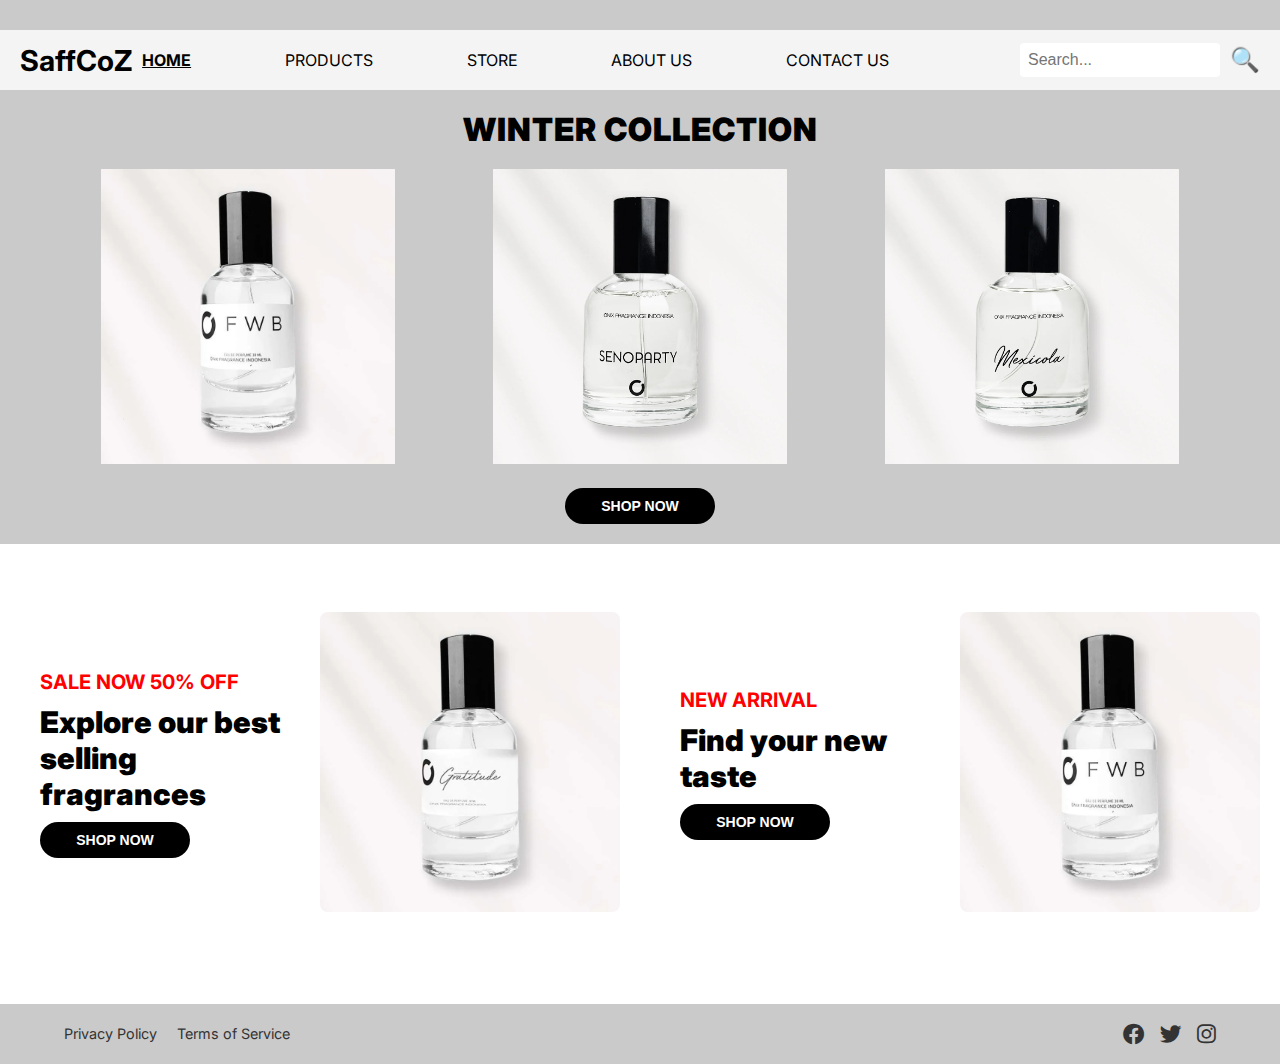
<file: html/index.html>
<!DOCTYPE html>
<html lang="en">
<head>
    <meta charset="UTF-8">
    <meta name="viewport" content="width=device-width, initial-scale=1.0">
    <title>SaffCoZ</title>
    <link rel="stylesheet" href="https://fonts.googleapis.com/css?family=Istok Web">
    <link rel="stylesheet" href="https://fonts.googleapis.com/css?family=Inter">
    <link rel="stylesheet" href="../css/index.css">
    <link href="https://cdnjs.cloudflare.com/ajax/libs/font-awesome/6.0.0-beta3/css/all.min.css" rel="stylesheet">
</head>
<body>
    <!-- header -->
    <div class="topbar"></div>

    <!-- navbar -->
    <div class="navbar">
        <div class="navbar-title">
            <h1 class="shop-name">SaffCoZ</h1>
        </div>
        <div class="nav-links">
            <a href="./index.html" class="active">HOME</a>
            <a href="./products.html">PRODUCTS</a>
            <a href="./store.html">STORE</a>
            <a href="./about.html">ABOUT US</a>
            <a href="./contact.html">CONTACT US</a>
        </div>
        <div class="navbar-icon">
            <input type="text" class="search-input" placeholder="Search...">
            <a href="./products.html">
                <button class="search-icon">
                    🔍
                </button>
            </a>
        </div>
    </div>

    <!-- main body -->

    <!-- banner -->
    <div class="banner">
        <!-- title -->
        <h2 class="banner-title">WINTER COLLECTION</h2>

        <!-- items -->
        <div class="banner-items">
            <!-- item 1 -->
            <div class="banner-item">
                <img src="../assets/fwb.png" alt="Onix-FWB">
            </div>
            <!-- item 2 -->
            <div class="banner-item">
                <img src="../assets/senoparty.png" alt="Onix-Senoparty">
            </div>
            <!-- item 3 -->
            <div class="banner-item">
                <img src="../assets/mexicola.png" alt="Onix-Mexicola">
            </div>
        </div>

        <!-- button -->
        <a href="./products.html">
            <button class="shop-now">SHOP NOW</button>
        </a>
    </div>

    <!-- product section -->
    <div class="product-section">
        <div class="product-item">
            <div class="product-text">
            <!-- sale label -->
                <div class="product-label sale">SALE NOW 50% OFF</div>
                <h3>Explore our best selling fragrances</h3>
                <a href="./products.html">
                    <button class="shop-now">SHOP NOW</button>
                </a>
            </div>

            <div class="product-image">
                <img src="../assets/gratitude.webp" alt="Onix-FWB2">
            </div> 
        </div>

        <div class="product-item">
            <div class="product-text">
            <!-- new arrival -->
                <div class="product-label new">NEW ARRIVAL</div>
                <h3>Find your new taste</h3>
                <a href="./products.html">
                    <button class="shop-now">SHOP NOW</button>
                </a>
            </div>

            <div class="product-image">
                <img src="../assets/fwb.png" alt="Onix-FWB2">
            </div> 
        </div>
    </div>

    <!-- footer -->
    <div class="botbar">
        <div class="footer-content">
            <div class="footer-links">
                <a href="#">Privacy Policy</a>
                <a href="#">Terms of Service</a>
            </div>
            <div class="social-icons">
                <a href="../html/contact.html" class="social-icon"><i class="fab fa-facebook"></i></a>
                <a href="../html/contact.html" class="social-icon"><i class="fab fa-twitter"></i></a>
                <a href="../html/contact.html" class="social-icon"><i class="fab fa-instagram"></i></a>
            </div>
        </div>
    </div>

</body>
</html>
</file>
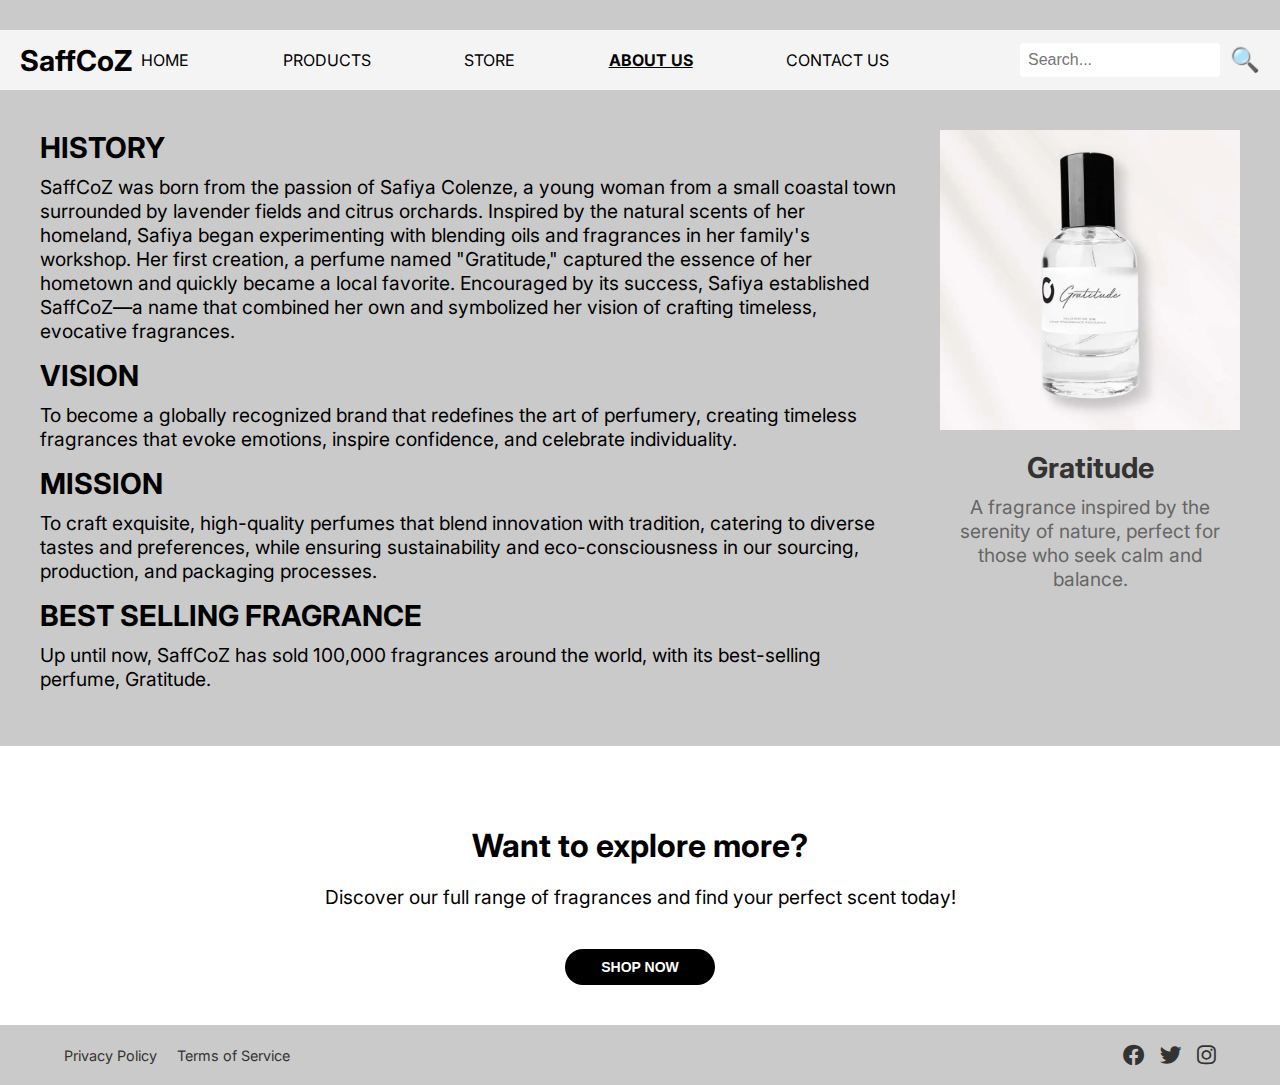
<file: html/about.html>
<!DOCTYPE html>
<html lang="en">
<head>
    <meta charset="UTF-8">
    <meta name="viewport" content="width=device-width, initial-scale=1.0">
    <title>About Us - SaffCoZ</title>
    <link rel="stylesheet" href="https://fonts.googleapis.com/css?family=Istok Web">
    <link rel="stylesheet" href="https://fonts.googleapis.com/css?family=Inter">
    <link rel="stylesheet" href="../css/about.css">
    <link href="https://cdnjs.cloudflare.com/ajax/libs/font-awesome/6.0.0-beta3/css/all.min.css" rel="stylesheet">
</head>
<body>
    <!-- header -->
    <div class="topbar"></div>

    
    <!-- navbar -->
    <div class="navbar">
        <div class="navbar-title">
            <h1 class="shop-name">SaffCoZ</h1>
        </div>
        <div class="nav-links">
            <a href="./index.html">HOME</a>
            <a href="./products.html">PRODUCTS</a>
            <a href="./store.html">STORE</a>
            <a href="./about.html" class="active">ABOUT US</a>
            <a href="./contact.html">CONTACT US</a>
        </div>
        <div class="navbar-icon">
            <input type="text" class="search-input" placeholder="Search...">
            <a href="./products.html">
                <button class="search-icon">
                    🔍
                </button>
            </a>
        </div>
    </div>

    <!-- main body -->
    <section class="about-us">
        <div class="about-text">
          <h2>HISTORY</h2>
          <p>
            SaffCoZ was born from the passion of Safiya Colenze, a young woman from a small coastal town surrounded by lavender fields and citrus orchards. Inspired by the natural scents of her homeland, Safiya began experimenting with blending oils and fragrances in her family's workshop. Her first creation, a perfume named "Gratitude," captured the essence of her hometown and quickly became a local favorite. Encouraged by its success, Safiya established SaffCoZ—a name that combined her own and symbolized her vision of crafting timeless, evocative fragrances.
          </p>
          
          <h2>VISION</h2>
          <p>
            To become a globally recognized brand that redefines the art of perfumery, creating timeless fragrances that evoke emotions, inspire confidence, and celebrate individuality.
          </p>
    
          <h2>MISSION</h2>
          <p>
            To craft exquisite, high-quality perfumes that blend innovation with tradition, catering to diverse tastes and preferences, while ensuring sustainability and eco-consciousness in our sourcing, production, and packaging processes.
          </p>
    
          <h2>BEST SELLING FRAGRANCE</h2>
          <p>
            Up until now, SaffCoZ has sold 100,000 fragrances around the world, with its best-selling perfume, Gratitude.
          </p>
        </div>
    
        <!-- Best Selling Fragrance -->
        <div class="best-selling">
          <img src="../assets/gratitude.webp" alt="Best Selling Perfume">
          <div class="best-selling-text">
            <h3>Gratitude</h3>
            <p>A fragrance inspired by the serenity of nature, perfect for those who seek calm and balance.</p>
          </div>
        </div>
    </section>

    <section class="explore">
        <h2>Want to explore more?</h2>
        <p>Discover our full range of fragrances and find your perfect scent today!</p>
        <a href="./products.html">
            <button class="shop-now">SHOP NOW</button>
        </a>
    </section>

    <!-- footer -->
    <div class="botbar">
      <div class="footer-content">
          <div class="footer-links">
              <a href="#">Privacy Policy</a>
              <a href="#">Terms of Service</a>
          </div>
          <div class="social-icons">
              <a href="../html/contact.html" class="social-icon"><i class="fab fa-facebook"></i></a>
              <a href="../html/contact.html" class="social-icon"><i class="fab fa-twitter"></i></a>
              <a href="../html/contact.html" class="social-icon"><i class="fab fa-instagram"></i></a>
          </div>
      </div>
  </div>
</body>
</html>
</file>
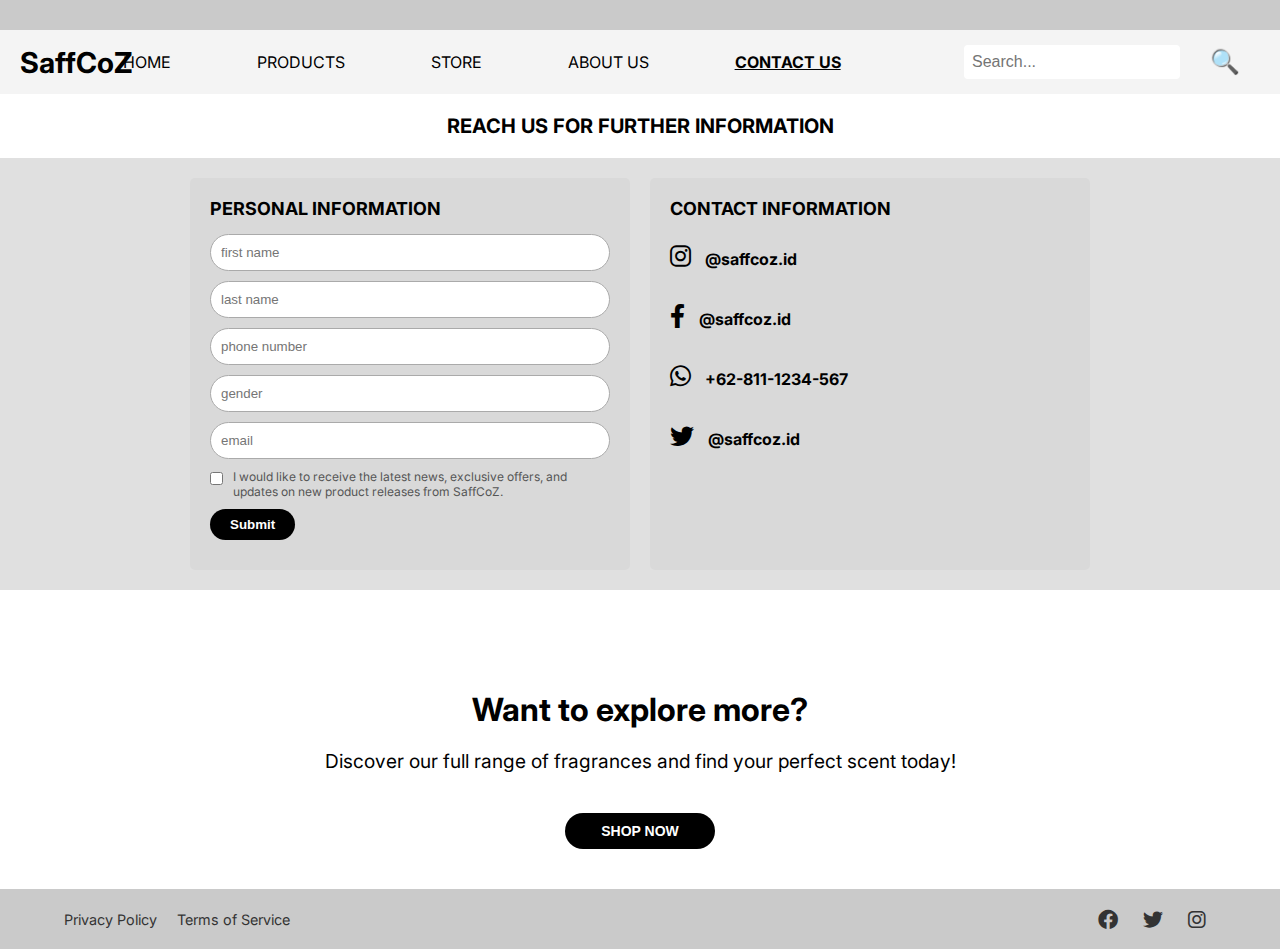
<file: html/contact.html>
<!DOCTYPE html>
<html lang="en">
<head>
    <meta charset="UTF-8">
    <meta name="viewport" content="width=device-width, initial-scale=1.0">
    <title>Contact Us - SaffCoZ</title>
    <link rel="stylesheet" href="https://fonts.googleapis.com/css?family=Istok Web">
    <link rel="stylesheet" href="https://fonts.googleapis.com/css?family=Inter">
    <link rel="stylesheet" href="../css/contact.css">
    <link href="https://cdnjs.cloudflare.com/ajax/libs/font-awesome/6.0.0-beta3/css/all.min.css" rel="stylesheet">
</head>
<body>
    <!-- header -->
    <div class="topbar"></div>

    
    <!-- navbar -->
    <div class="navbar">
        <div class="navbar-title">
            <h1 class="shop-name">SaffCoZ</h1>
        </div>
        <div class="nav-links">
            <a href="./index.html">HOME</a>
            <a href="./products.html">PRODUCTS</a>
            <a href="./store.html">STORE</a>
            <a href="./about.html">ABOUT US</a>
            <a href="./contact.html" class="active">CONTACT US</a>
        </div>
        <div class="navbar-icon">
            <input type="text" class="search-input" placeholder="Search...">
            <a href="./products.html">
                <button class="search-icon">
                    🔍
                </button>
            </a>
        </div>
    </div>

    <!-- main body -->
    <h2>REACH US FOR FURTHER INFORMATION</h2>

    <section class="contact-section">
        <!-- Left: Personal Information -->
        <div class="personal-info">
            <h3>PERSONAL INFORMATION</h3>
            <form id="contact-form" method="POST">

                <input type="text" id="first-name" placeholder="first name" required>
                <input type="text" id="last-name" placeholder="last name" required>
                <input type="text" id="phone-number" placeholder="phone number" required>
                <input type="text" id="gender" placeholder="gender" required>
                <input type="email" id="email" placeholder="email" required>

                <div class="checkbox-container">
                    <input type="checkbox" id="subscribe" name="subscribe">
                    <label for="subscribe">I would like to receive the latest news, exclusive offers, and updates on new product releases from SaffCoZ.</label>
                </div>

                <button type="submit">Submit</button>
            </form>

            <div id="error-message" style="color: red; margin-top: 10px;"></div>
            <div id="success-message" class="success-notice"></div>
        </div>

        <!-- Right: Contact Information -->
        <div class="contact-info">
            <h3>CONTACT INFORMATION</h3>
            <div class="contact-item">
                <p>
                    <i class="fab fa-instagram" style="font-size:24px"></i>
                    <span class="text"><strong>@saffcoz.id</strong></span>
                </p>
            </div>
            <div class="contact-item">
                <p>
                    <i class="fab fa-facebook-f" style="font-size:24px"></i>
                    <span class="text"><strong>@saffcoz.id</strong></span>
                </p>
            </div>
            <div class="contact-item">
                <p>
                    <i class="fab fa-whatsapp" style="font-size:24px"></i>
                    <span class="text"><strong>+62-811-1234-567</strong></span>
                </p>
            </div>
            <div class="contact-item">
                <p>
                    <i class="fab fa-twitter" style="font-size:24px"></i>
                    <span class="text"><strong>@saffcoz.id</strong></span>
                </p>
            </div>
        </div>
    </section>

    <section class="explore">
        <h2>Want to explore more?</h2>
        <p>Discover our full range of fragrances and find your perfect scent today!</p>
        <a href="./products.html">
            <button class="shop-now">SHOP NOW</button>
        </a>
    </section>

    <div class="botbar">
        <div class="footer-content">
            <div class="footer-links">
                <a href="#">Privacy Policy</a>
                <a href="#">Terms of Service</a>
            </div>
            <div class="social-icons">
                <a href="../html/contact.html" class="social-icon"><i class="fab fa-facebook"></i></a>
                <a href="../html/contact.html" class="social-icon"><i class="fab fa-twitter"></i></a>
                <a href="../html/contact.html" class="social-icon"><i class="fab fa-instagram"></i></a>
            </div>
        </div>
    </div>
    
    <script src="../js/contact.js"></script>
</body>
</html>
</file>
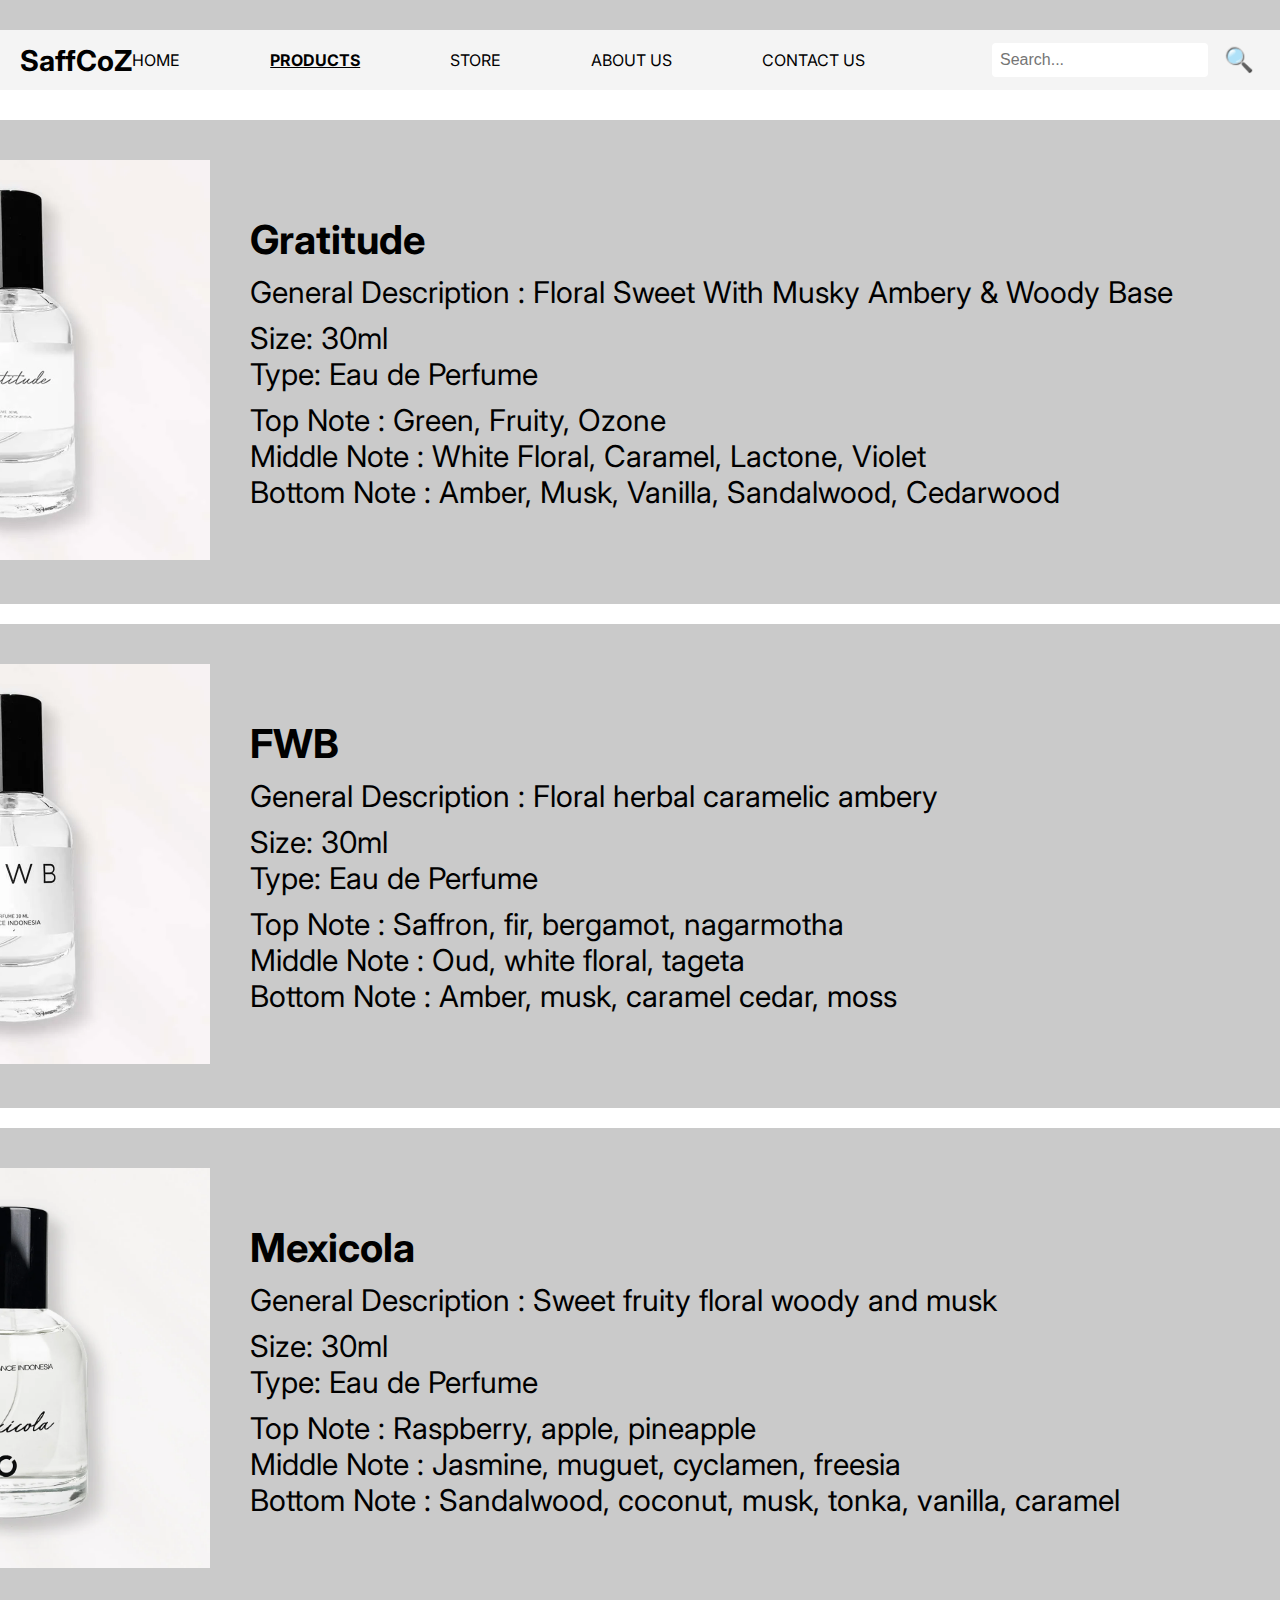
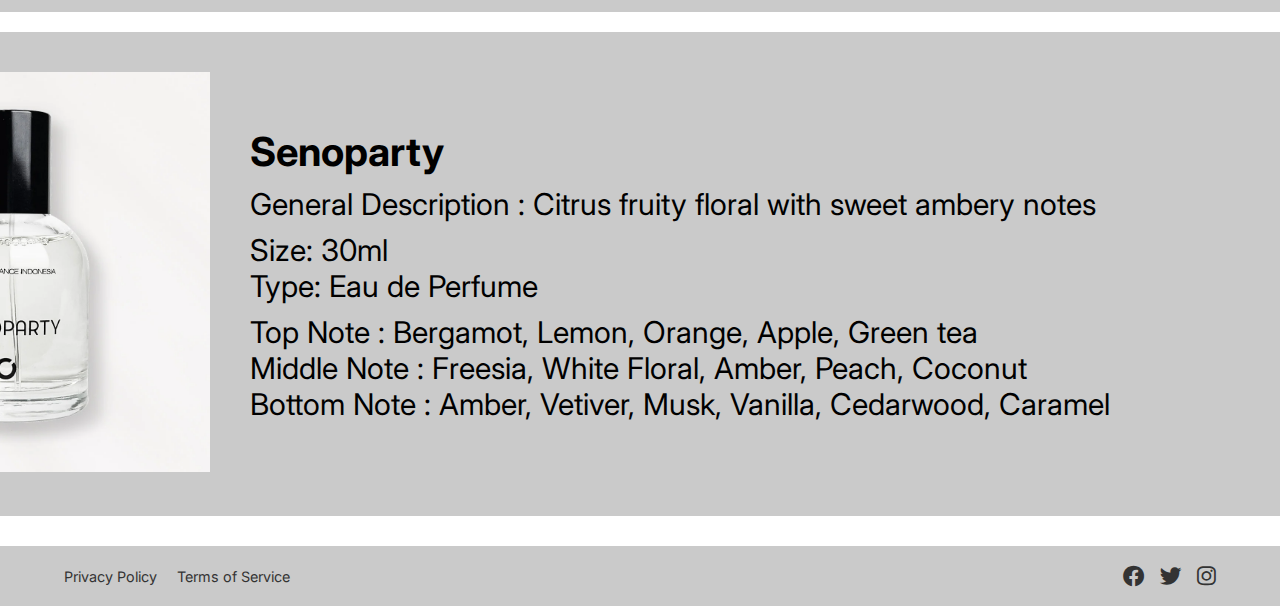
<file: html/products.html>
<!DOCTYPE html>
<html lang="en">
<head>
    <meta charset="UTF-8">
    <meta name="viewport" content="width=device-width, initial-scale=1.0">
    <title>Products - SaffCoZ</title>
    <link rel="stylesheet" href="https://fonts.googleapis.com/css?family=Istok Web">
    <link rel="stylesheet" href="https://fonts.googleapis.com/css?family=Inter">
    <link rel="stylesheet" href="../css/products.css">
    <link href="https://cdnjs.cloudflare.com/ajax/libs/font-awesome/6.0.0-beta3/css/all.min.css" rel="stylesheet">
</head>
<body>
    <!-- header -->
    <div class="topbar"></div>

    
    <!-- navbar -->
    <div class="navbar">
        <div class="navbar-title">
            <h1 class="shop-name">SaffCoZ</h1>
        </div>
        <div class="nav-links">
            <a href="./index.html">HOME</a>
            <a href="./products.html" class="active">PRODUCTS</a>
            <a href="./store.html">STORE</a>
            <a href="./about.html">ABOUT US</a>
            <a href="./contact.html">CONTACT US</a>
        </div>
        <div class="navbar-icon">
            <input type="text" class="search-input" placeholder="Search...">
            <a href="./products.html">
                <button class="search-icon">
                    🔍
                </button>
            </a>
        </div>
    </div>

    <!-- main body -->
    <div class="main">
        <div class="item-column">
            <div class="item-image">
                <img src="../assets/gratitude.webp" alt="Gratitude">
            </div>

            <div class="item-text">
                <h2>Gratitude</h2>
                <p>General Description : Floral Sweet With Musky Ambery & Woody Base</p>
                <div class="item-size">
                    <p>Size: 30ml</p>
                    <p>Type: Eau de Perfume</p>
                </div>
                <div class="item-notes">
                    <p>Top Note : Green, Fruity, Ozone</p>
                    <p>Middle Note : White Floral, Caramel, Lactone, Violet</p>
                    <p>Bottom Note : Amber, Musk, Vanilla, Sandalwood, Cedarwood</p>
                </div>
            </div>
        </div>
        
        <div class="item-column">
            <div class="item-image">
                <img src="../assets/fwb.png" alt="FWB">
            </div>

            <div class="item-text">
                <h2>FWB</h2>
                <p>General Description : Floral herbal caramelic ambery</p>
                <div class="item-size">
                    <p>Size: 30ml</p>
                    <p>Type: Eau de Perfume</p>
                </div>
                <div class="item-notes">
                    <p>Top Note : Saffron, fir, bergamot, nagarmotha</p>
                    <p>Middle Note : Oud, white floral, tageta</p>
                    <p>Bottom Note : Amber, musk, caramel cedar, moss</p>
                </div>
            </div>
        </div>
        
        <div class="item-column">
            <div class="item-image">
                <img src="../assets/mexicola.png" alt="Mexicola">
            </div>

            <div class="item-text">
                <h2>Mexicola</h2>
                <p>General Description : Sweet fruity floral woody and musk</p>
                <div class="item-size">
                    <p>Size: 30ml</p>
                    <p>Type: Eau de Perfume</p>
                </div>
                <div class="item-notes">
                    <p>Top Note : Raspberry, apple, pineapple</p>
                    <p>Middle Note : Jasmine, muguet, cyclamen, freesia</p>
                    <p>Bottom Note : Sandalwood, coconut, musk, tonka, vanilla, caramel</p>
                </div>
                </p>
            </div>
        </div>
        
        <div class="item-column">
            <div class="item-image">
                <img src="../assets/senoparty.png" alt="Senoparty">
            </div>

            <div class="item-text">
                <h2>Senoparty</h2>
                <p>General Description : Citrus fruity floral with sweet ambery notes</p>
                <div class="item-size">
                    <p>Size: 30ml</p>
                    <p>Type: Eau de Perfume</p>
                </div>
                <div class="item-notes">
                    <p>Top Note : Bergamot, Lemon, Orange, Apple, Green tea</p>
                    <p>Middle Note : Freesia, White Floral, Amber, Peach, Coconut</p>
                    <p>Bottom Note : Amber, Vetiver, Musk, Vanilla, Cedarwood, Caramel</p>
                </div>
            </div>
        </div>
        
    </div>

    <!-- footer -->
    <div class="botbar">
        <div class="footer-content">
            <div class="footer-links">
                <a href="#">Privacy Policy</a>
                <a href="#">Terms of Service</a>
            </div>
            <div class="social-icons">
                <a href="../html/contact.html" class="social-icon"><i class="fab fa-facebook"></i></a>
                <a href="../html/contact.html" class="social-icon"><i class="fab fa-twitter"></i></a>
                <a href="../html/contact.html" class="social-icon"><i class="fab fa-instagram"></i></a>
            </div>
        </div>
    </div>
</body>
</html>
</file>
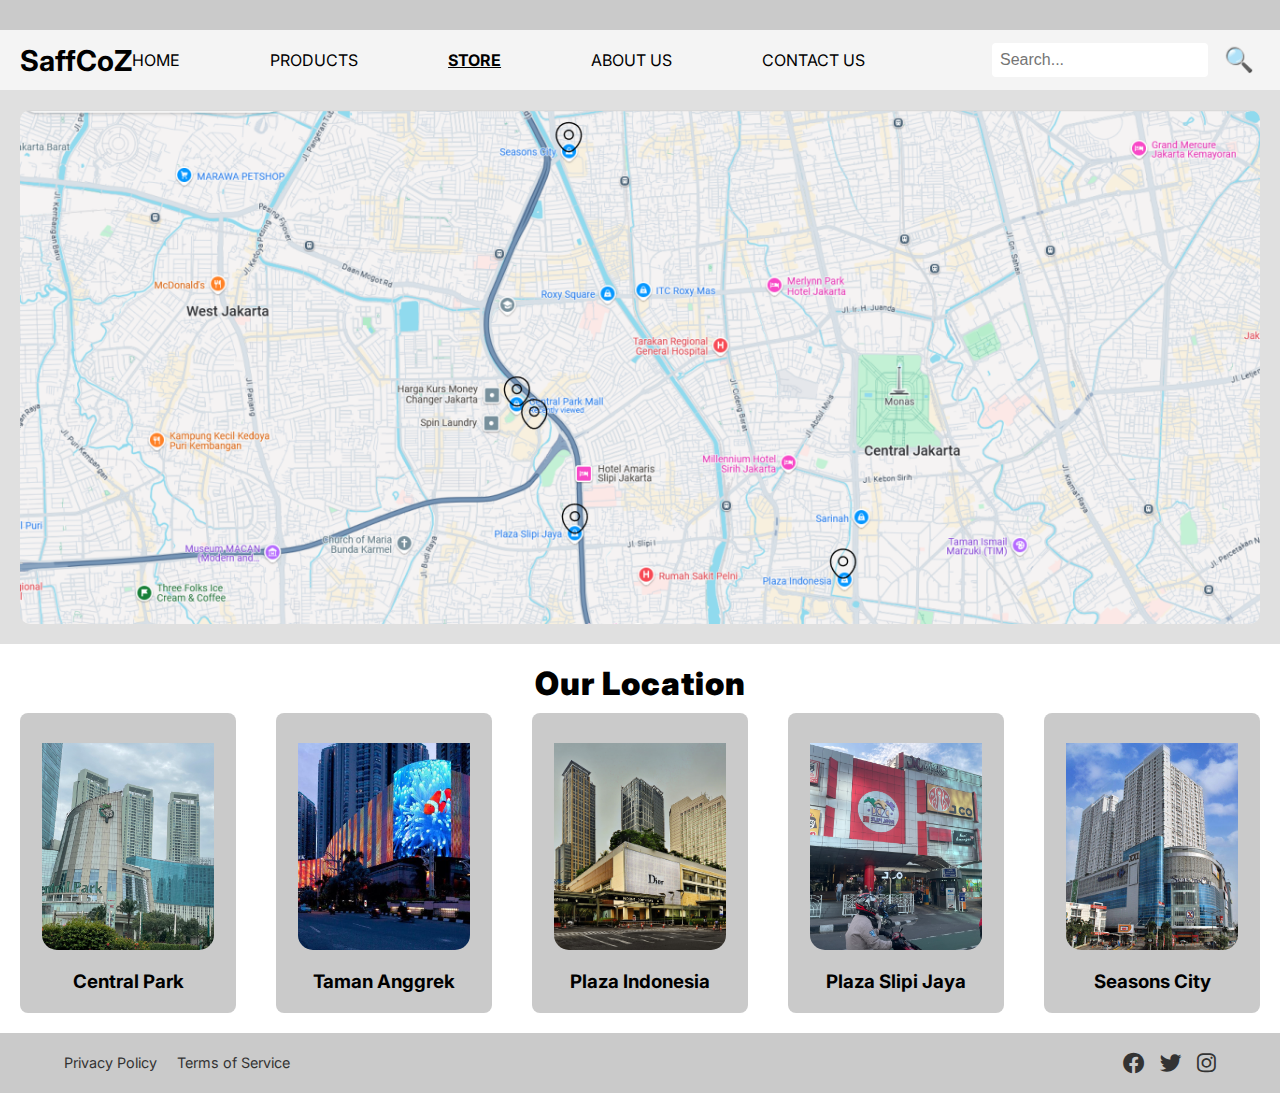
<file: html/store.html>
<!DOCTYPE html>
<html lang="en">
<head>
    <meta charset="UTF-8">
    <meta name="viewport" content="width=device-width, initial-scale=1.0">
    <title>Store Location - SaffCoZ</title>
    <link rel="stylesheet" href="https://fonts.googleapis.com/css?family=Istok Web">
    <link rel="stylesheet" href="https://fonts.googleapis.com/css?family=Inter">
    <link rel="stylesheet" href="../css/store.css">
    <link href="https://cdnjs.cloudflare.com/ajax/libs/font-awesome/6.0.0-beta3/css/all.min.css" rel="stylesheet">
</head>
<body>
    <!-- header -->
    <div class="topbar"></div>

    
    <!-- navbar -->
    <div class="navbar">
        <div class="navbar-title">
            <h1 class="shop-name">SaffCoZ</h1>
        </div>
        <div class="nav-links">
            <a href="./index.html">HOME</a>
            <a href="./products.html">PRODUCTS</a>
            <a href="./store.html" class="active">STORE</a>
            <a href="./about.html">ABOUT US</a>
            <a href="./contact.html">CONTACT US</a>
        </div>
        <div class="navbar-icon">
            <input type="text" class="search-input" placeholder="Search...">
            <a href="./products.html">
                <button class="search-icon">
                    🔍
                </button>
            </a>
        </div>
    </div>

    <!-- main body -->
    <div class="map">
        <!-- <h2 class="map-findus">FIND US!</h2> -->

        <img src="../assets/map.png" alt="Map">
    </div>

    <div class="location">
        <h2 class="location-title">Our Location</h2>

        <!-- locations list -->
         <div class="location-list">
            <!-- loc 1 -->
            <div class="location-point">
                <img src="../assets/cp.jpg" alt="Central Park Mall">
                <h3 class="location-name">Central Park</h3>
            </div>
            <div class="location-point">
                <img src="../assets/ta.JPG" alt="Taman Anggrek Mall">
                <h3 class="location-name">Taman Anggrek</h3>
            </div>
            <div class="location-point">
                <img src="../assets/pi.jpg" alt="Plaza Indonesia Mall">
                <h3 class="location-name">Plaza Indonesia</h3>
            </div>
            <div class="location-point">
                <img src="../assets/psj.jpg" alt="Plaza Slipi Jaya Mall">
                <h3 class="location-name">Plaza Slipi Jaya</h3>
            </div>
            <div class="location-point">
                <img src="../assets/sc.jpg" alt="Seasons City Mall">
                <h3 class="location-name">Seasons City</h3>
            </div>
        </div>
    </div>

    <!-- footer -->
    <div class="botbar">
        <div class="footer-content">
            <div class="footer-links">
                <a href="#">Privacy Policy</a>
                <a href="#">Terms of Service</a>
            </div>
            <div class="social-icons">
                <a href="../html/contact.html" class="social-icon"><i class="fab fa-facebook"></i></a>
                <a href="../html/contact.html" class="social-icon"><i class="fab fa-twitter"></i></a>
                <a href="../html/contact.html" class="social-icon"><i class="fab fa-instagram"></i></a>
            </div>
        </div>
    </div>

</body>
</html>
</file>
<file: css/index.css>
/* General Styles */
* {
    margin: 0;
    padding: 0;
    box-sizing: border-box;
}

body {
    font-family: 'Inter', sans-serif;
}

/* Topbar */
.topbar {
    display: flex;
    background-color: #cacaca;
    height: 30px;
    width: 100%;
}

/* Navbar */
.navbar {
    display: flex;
    background-color: #f4f4f4;
    padding: 10px 20px;
    align-items: center;
    position: relative;
    justify-content: space-between;
}

.navbar-title {
    flex: 1;
}

.shop-name {
    font-family: "Inter", sans-serif;
    font-size: 1.8em;
    font-weight: bold;
    margin: 0;
}

.nav-links {
    display: flex;
    justify-content: space-around;
    flex-grow: 2;
    align-items: center;
    transform: translateX(-10%);
}

.nav-links a {
    text-decoration: none;
    color: #000000;
    padding: 10px 15px;
    display: block;
    transition: background-color 0.3s;
    border-radius: 100px;
}

.nav-links a.active {
    font-weight: bold;
    text-decoration: underline;
}

.nav-links a:hover {
    background-color: #cacaca;
    border-radius: 100px;
}

.navbar-icon {
    display: flex;
    align-items: center;
    gap: 10px;
}

.search-input {
    padding: 8px;
    font-size: 1em;
    border-radius: 4px;
    border: none;
    outline: none;
    width: 200px;
}

.search-icon {
    background-color: transparent;
    border: none;
    font-size: 1.5em;
    color: white;
    cursor: pointer;
}

/* Banner */
.banner {
    display: flex;
    background-color: #cacaca;
    text-align: center;
    padding: 20px;
    flex-direction: column;
    align-items: center;
}

.banner-title {
    margin: 0;
    font-family: "Inter", sans-serif;
    letter-spacing: 1px;
    font-weight: 900;
    font-size: 2em;
}

.banner-items {
    display: flex;
    justify-content: center;
    gap: 20px;
    flex-wrap: wrap;
}

.banner-item {
    text-align: center;
    max-width: 30%;
    border-radius: 8px;
    overflow: hidden;
}

.banner-item img {
    padding: 20px;
    max-width: 90%;
    height: auto;
    border-radius: 5px;
}

/* Shop Button */
.shop-now {
    background-color: #000000;
    color: white;
    border: none;
    padding: 10px;
    cursor: pointer;
    font-size: 14px;
    font-weight: 600;
    border-radius: 50px;
    width: 150px;
}

/* Product Section */
.product-section {
    display: flex;
    justify-content: space-around;
    margin: 20px 0;
    flex-wrap: wrap;
}

/* Product Items */
.product-item {
    display: flex;
    justify-content: space-between;
    align-items: center;
    width: 600px;
    height: 400px;
    background-color: transparent;
    border-radius: 10px;
    box-sizing: border-box;
    overflow: hidden;
    margin-bottom: 20px;
}

.product-text {
    flex: 1;
    padding: 20px;
    background-color: transparent;
    display: flex;
    flex-direction: column;
    justify-content: space-between;
}

.product-label {
    margin: 0;
    font-size: 20px;
    font-weight: bold;
}

.sale {
    color: red;
}

.new {
    color: red;
}

.product-image {
    flex: 1;
    max-width: 300px;
}

.product-item img {
    width: 300px;
    height: auto;
    border-radius: 8px;
}

.product-info {
    display: flex;
    flex-direction: column;
    align-items: center;
    margin-top: 15px;
}

.product-item h3 {
    margin: 0;
    margin-top: 10px;
    margin-bottom: 10px;
    margin-right: 10px;
    font-size: 30px;
    color: #000000;
    font-weight: 900;
}

.botbar {
    display: flex;
    background-color: #cacaca;
    height: 60px;
    width: 100%;
    justify-content: center;
    align-items: center;
}

.footer-content {
    display: flex;
    justify-content: space-between;
    width: 90%;
    align-items: center;
    flex-wrap: wrap;
    font-size: 0.9em;
}

.footer-links {
    display: flex;
    gap: 20px;
}

.footer-links a {
    text-decoration: none;
    color: #333;
    transition: color 0.3s;
}

.footer-links a:hover {
    color: #000;
}

.social-icons {
    display: flex;
    gap: 15px;
}

.social-icon {
    font-size: 1.5em;
    color: #333;
    text-decoration: none;
    transition: color 0.3s;
}

.social-icon:hover {
    color: #000;
}

@media (max-width: 768px) {

    .navbar {
        flex-direction: column;
        align-items: flex-start;
        padding: 10px;
    }

    .nav-links {
        flex-direction: column;
        width: 100%;
        transform: translateX(0);
        padding: 0;
    }

    .nav-links a {
        padding: 12px;
        width: 100%;
        text-align: left;
    }

    .banner-items {
        flex-direction: column;
        gap: 15px;
    }

    .banner-item {
        max-width: 90%;
    }

    .product-section {
        flex-direction: column;
        align-items: center;
    }

    .product-item {
        width: 90%;
        height: auto;
        flex-direction: column;
    }

    .product-image img {
        width: 100%;
    }

    .product-text {
        padding: 15px;
    }
}

@media (max-width: 480px) {

    .navbar {
        padding: 5px;
    }

    .nav-links {
        flex-direction: column;
        width: 100%;
    }

    .nav-links a {
        padding: 15px;
        text-align: center;
        width: 100%;
    }

    .banner-items {
        flex-direction: column;
        gap: 10px;
    }

    .banner-item {
        max-width: 100%;
    }

    .product-item {
        width: 100%;
        height: auto;
        flex-direction: column;
        margin-bottom: 20px;
    }

    .product-image img {
        width: 100%;
    }

    .product-info {
        margin-top: 10px;
    }

    .product-text {
        padding: 10px;
    }
}
</file>
<file: css/about.css>
* {
    margin: 0;
    padding: 0;
    box-sizing: border-box;
}

body {
    margin: 0;
    font-family: 'Inter';
}


/* Topbar */
.topbar {
    display: flex;
    background-color: #cacaca;
    height: 30px;
    width: 100%;
}

/* Navbar */
.navbar {
    display: flex;
    background-color: #f4f4f4;
    padding: 10px 20px;
    align-items: center;
    position: relative;
    justify-content: space-between;
}

/* Title (left) */
.navbar-title {
    flex: 1;
}

.shop-name {
    font-family: "Inter";
    font-size: 1.8em;
    font-weight: bold;
    margin: 0;
}

/* Center Navbar */
.nav-links {
    display: flex;
    justify-content: space-around;
    flex-grow: 2;
    align-items: center;
    transform: translateX(-10%);
}

.nav-links a {
    text-decoration: none;
    color: #000000;
    padding: 10px 15px;
    display: block;
    transition: background-color 0.3s;
    border-radius: 100px;
}

.nav-links a.active {
    font-weight:bold;
    text-decoration: underline;
}


.nav-links a:hover {
    background-color: #cacaca;
    border-radius: 100px;
}

/* Search Navbar (right) */
.navbar-icon {
    display: flex;
    align-items: center;
    gap: 10px;
}

.search-input {
    padding: 8px;
    font-size: 1em;
    border-radius: 4px;
    border: none;
    outline: none;
    width: 200px;
}

.search-icon {
    background-color: transparent;
    border: none;
    font-size: 1.5em;
    color: white;
    cursor: pointer;
}

/* About Us Section */
.about-us {
    display: flex;
    padding: 40px;
    gap: 40px;
    background-color: #cacaca;
}
  
.about-text {
    flex: 1;
    font-size: 1.2em;
    color: #000000;
}
  
.about-text h2 {
    margin-bottom: 10px;
    font-size: 1.5em;
    color: #000000;
    font-weight: bold;
}

.about-text p {
    margin-bottom: 15px;
}
  
.best-selling {
    display: flex;
    flex-direction: column;
    align-items: center;
    width: 300px;
    max-width: 400px;
    text-align: center;
    
}
  
.best-selling img {
    width: 100%;
    height: auto;
    margin-bottom: 20px;
    max-height: 500px;
}
  
.best-selling-text {
    font-size: 1.2em;
}
  
.best-selling-text h3 {
    font-size: 1.5em;
    color: #333;
    margin-bottom: 10px;
}
  
.best-selling-text p {
    color: #666;
}

.explore {
    background-color: transparent;
    color: #000000;
    text-align: center;
    padding: 40px 20px;
    margin-top: 40px;
}
  
.explore h2 {
    font-size: 2em;
    margin-bottom: 20px;
}
  
.explore p {
    font-size: 1.2em;
    margin-bottom: 40px;
}
  
.shop-now {
    background-color: #000000;
    color: white;
    border: none;
    padding: 10px;
    cursor: pointer;
    font-size: 14px;
    font-weight: 600;
    border-radius: 50px;
    width: 150px;
}

.botbar {
    display: flex;
    background-color: #cacaca;
    height: 30px;
    width: 100%;
}

.botbar {
    display: flex;
    background-color: #cacaca;
    height: 60px;
    width: 100%;
    justify-content: center;
    align-items: center;
}

.footer-content {
    display: flex;
    justify-content: space-between;
    width: 90%;
    align-items: center;
    flex-wrap: wrap;
    font-size: 0.9em;
}

.footer-links {
    display: flex;
    gap: 20px;
}

.footer-links a {
    text-decoration: none;
    color: #333;
    transition: color 0.3s;
}

.footer-links a:hover {
    color: #000;
}

.social-icons {
    display: flex;
    gap: 15px;
}

.social-icon {
    font-size: 1.5em;
    color: #333;
    text-decoration: none;
    transition: color 0.3s;
}

.social-icon:hover {
    color: #000;
}

@media screen and (max-width: 768px) {

    .navbar {
        flex-direction: column;
        padding: 10px;
    }

    .navbar-title {
        font-size: 1.6em;
    }

    .nav-links {
        flex-direction: column;
        align-items: center;
        width: 100%;
        transform: none;
    }

    .nav-links a {
        padding: 8px 15px;
        width: 100%;
        text-align: center;
    }

    .search-input {
        width: 150px;
    }

    .about-us {
        flex-direction: column;
        gap: 20px;
        padding: 15px;
    }

    .about-text h2 {
        font-size: 1.4em;
    }

    .best-selling {
        width: 90%;
        max-width: 300px;
    }

    .best-selling img {
        max-height: 400px;
    }

    .explore h2 {
        font-size: 1.8em;
    }

    .explore p {
        font-size: 1.1em;
    }

    .shop-now {
        width: 100%;
    }
}

@media screen and (max-width: 480px) {

    .navbar {
        padding: 5px;
    }

    .navbar-title {
        font-size: 1.4em;
    }

    .nav-links {
        flex-direction: column;
        align-items: center;
        width: 100%;
        transform: none;
    }

    .nav-links a {
        padding: 10px 15px;
        width: 100%;
        text-align: center;
    }

    .search-input {
        width: 120px;
    }

    .about-us {
        flex-direction: column;
        gap: 15px;
        padding: 10px;
    }

    .about-text h2 {
        font-size: 1.3em;
    }

    .best-selling {
        width: 100%;
        max-width: 280px;
    }

    .best-selling img {
        max-height: 300px;
    }

    .explore h2 {
        font-size: 1.6em;
    }

    .explore p {
        font-size: 1em;
    }

    .shop-now {
        width: 100%;
    }
}
</file>
<file: css/contact.css>
* {
    margin: 0;
}

body {
    margin: 0;
    font-family: 'Inter';
}

.topbar {
    display: flex;
    background-color: #cacaca;
    height: 30px;
    width: 100%;
}

.navbar {
    display: flex;
    background-color: #f4f4f4;
    padding: 10px 20px;
    align-items: center;
    position: relative;
    justify-content: space-between;
}

.navbar-title {
    flex: 1;
}

.shop-name {
    font-family: "Inter";
    font-size: 1.8em;
    font-weight: bold;
    margin: 0;
}

.nav-links {
    display: flex;
    justify-content: space-around;
    flex-grow: 2;
    align-items: center;
    transform: translateX(-10%);
}

.nav-links a {
    text-decoration: none;
    color: #000000;
    padding: 10px 15px;
    display: block;
    transition: background-color 0.3s;
    border-radius: 100px;
}

.nav-links a.active {
    font-weight: bold;
    text-decoration: underline;
}

.nav-links a:hover {
    background-color: #cacaca;
    border-radius: 100px;
}

.navbar-icon {
    display: flex;
    align-items: center;
    gap: 10px;
}

.search-input {
    padding: 8px;
    font-size: 1em;
    border-radius: 4px;
    border: none;
    outline: none;
    width: 200px;
}

.search-icon {
    background-color: transparent;
    border: none;
    font-size: 1.5em;
    color: white;
    cursor: pointer;
}

h2 {
    text-align: center;
    margin: 20px 0;
    font-size: 20px;
    font-weight: bold;
}

.container-form {
    display: flex;
    flex-direction: column;
}

.contact-section {
    display: flex;
    justify-content: center;
    gap: 20px;
    padding: 20px;
    background-color: #e0e0e0;
}

.personal-info,
.contact-info {
    background-color: #d9d9d9;
    padding: 20px;
    border-radius: 5px;
    width: 400px;
}

h3 {
    font-size: 18px;
    font-weight: bold;
    margin-bottom: 15px;
}

form input[type="text"],
form input[type="tel"],
form input[type="email"] {
    display: block;
    width: 100%;
    padding: 10px;
    margin: 10px 0;
    border: 1px solid #aaa;
    border-radius: 20px;
    box-sizing: border-box;
}

.checkbox-container {
    display: flex;
    align-items: flex-start;
    margin: 10px 0;
    font-size: 12px;
    color: #555;
}

.checkbox-container input {
    margin-right: 10px;
    margin-top: 3px;
}

button {
    padding: 8px 20px;
    background-color: black;
    color: white;
    border: none;
    border-radius: 20px;
    font-weight: bold;
    cursor: pointer;
}

button:hover {
    background-color: #444;
}

.contact-info p {
    font-size: 16px;
    margin: 10px 0;
}

.contact-item {
    display: flex;
    align-items: center;
    margin: 15px 0;
}

i {
    font-size: 20px;
    margin-right: 10px;
}

.text {
    font-size: 16px;
}

.explore {
    background-color: transparent;
    color: #000000;
    text-align: center;
    padding: 40px 20px;
    margin-top: 40px;
}
  
.explore h2 {
    font-size: 2em;
    margin-bottom: 20px;
}
  
.explore p {
    font-size: 1.2em;
    margin-bottom: 40px;
}
  
.shop-now {
    background-color: #000000;
    color: white;
    border: none;
    padding: 10px;
    cursor: pointer;
    font-size: 14px;
    font-weight: 600;
    border-radius: 50px;
    width: 150px;
}

.success-notice {
    display: none;
    margin-top: 15px;
    padding: 10px;
    background-color: #e0ffe0;
    color: #2d662d;
    border: 1px solid #b2d8b2;
    border-radius: 5px;
    text-align: center;
    font-weight: bold;
}

.botbar {
    display: flex;
    background-color: #cacaca;
    height: 60px;
    width: 100%;
    justify-content: center;
    align-items: center;
}

.footer-content {
    display: flex;
    justify-content: space-between;
    width: 90%;
    align-items: center;
    flex-wrap: wrap;
    font-size: 0.9em;
}

.footer-links {
    display: flex;
    gap: 20px;
}

.footer-links a {
    text-decoration: none;
    color: #333;
    transition: color 0.3s;
}

.footer-links a:hover {
    color: #000;
}

.social-icons {
    display: flex;
    gap: 15px;
}

.social-icon {
    font-size: 1.5em;
    color: #333;
    text-decoration: none;
    transition: color 0.3s;
}

.social-icon:hover {
    color: #000;
}

/* Responsive */
@media screen and (max-width: 768px) {
    .navbar {
        flex-direction: column;
        padding: 10px;
    }

    .navbar-title {
        font-size: 1.6em;
    }

    .nav-links {
        flex-direction: column;
        transform: none;
        width: 100%;
    }

    .nav-links a {
        padding: 8px 15px;
        text-align: center;
    }

    .search-input {
        width: 150px;
    }

    .contact-section {
        flex-direction: column;
        padding: 10px;
    }

    .personal-info,
    .contact-info {
        width: 100%;
        margin-bottom: 15px;
    }

    .shop-now {
        width: 100%;
    }

    .explore h2 {
        font-size: 1.5em;
    }

    .explore p {
        font-size: 1em;
    }
}
</file>
<file: css/products.css>
*{
    margin: 0;
}

body {
    margin: 0;
    font-family: 'Inter';
}


/* Topbar */
.topbar {
    display: flex;
    background-color: #cacaca;
    height: 30px;
    width: 100%;
}

/* Navbar */
.navbar {
    display: flex;
    background-color: #f4f4f4;
    padding: 10px 20px;
    align-items: center;
    position: relative;
    justify-content: space-between;
}

/* Title (left) */
.navbar-title {
    flex: 1;
}

.shop-name {
    font-family: "Inter";
    font-size: 1.8em;
    font-weight: bold;
    margin: 0;
}

/* Center Navbar */
.nav-links {
    display: flex;
    justify-content: space-around;
    flex-grow: 2;
    align-items: center;
    transform: translateX(-10%);
}

.nav-links a {
    text-decoration: none;
    color: #000000;
    padding: 10px 15px;
    display: block;
    transition: background-color 0.3s;
    border-radius: 100px;
}

.nav-links a.active {
    font-weight:bold;
    text-decoration: underline;
}


.nav-links a:hover {
    background-color: #cacaca;
    border-radius: 100px;
}

/* Search Navbar (right) */
.navbar-icon {
    display: flex;
    align-items: center;
    gap: 10px;
}

.search-input {
    padding: 8px;
    font-size: 1em;
    border-radius: 4px;
    border: none;
    outline: none;
    width: 200px;
}

.search-icon {
    background-color: transparent;
    border: none;
    font-size: 1.5em;
    color: white;
    cursor: pointer;
}

/* Main Section */

.main {
    margin: 10px;
    display: flex;
    flex-direction: column;
    background-color: transparent;
    padding: 20px;
    justify-content: center;
    align-items: center;
    gap: 20px;
}

.item-column {
    display: flex;
    gap: 20px;
    background-color:#cacaca;
    padding: 20px;
    border-radius: 5px;
}

.item-image img{
    width: 400px;
    padding: 20px;
    border-radius: 5px;
}

.item-text {
    display: flex;
    flex-direction: column;
    justify-content: center;
    width: 1240px;
}

.item-text h2{
    font-weight: 700;
    font-size: 40px;
    margin-bottom: 10px;
}

.item-text p{
    font-size: 30px;
}

.item-size {
    margin: 10px 0 10px 0;
}

.botbar {
    display: flex;
    background-color: #cacaca;
    height: 60px;
    width: 100%;
    justify-content: center;
    align-items: center;
}

.footer-content {
    display: flex;
    justify-content: space-between;
    width: 90%;
    align-items: center;
    flex-wrap: wrap;
    font-size: 0.9em;
}

.footer-links {
    display: flex;
    gap: 20px;
}

.footer-links a {
    text-decoration: none;
    color: #333;
    transition: color 0.3s;
}

.footer-links a:hover {
    color: #000;
}

.social-icons {
    display: flex;
    gap: 15px;
}

.social-icon {
    font-size: 1.5em;
    color: #333;
    text-decoration: none;
    transition: color 0.3s;
}

.social-icon:hover {
    color: #000;
}

@media screen and (max-width: 768px) {

    .navbar {
        flex-direction: column;
        padding: 10px;
    }

    .navbar-title {
        font-size: 1.6em;
    }

    .nav-links {
        flex-direction: column;
        align-items: center;
        width: 100%;
        transform: none;
        padding: 0;
    }

    .nav-links a {
        padding: 8px 15px;
        width: 100%;
        text-align: center;
    }

    .search-input {
        width: 150px;
    }

    .main {
        padding: 10px;
        gap: 15px;
    }

    .item-column {
        flex-direction: column;
        gap: 15px;
        background-color: #cacaca;
        padding: 15px;
    }

    .item-image img {
        width: 80%;
        padding: 10px;
        border-radius: 5px;
    }

    .item-text {
        width: 100%;
        text-align: center;
    }

    .item-text h2 {
        font-size: 30px;
    }

    .item-text p {
        font-size: 24px;
    }

    .item-size {
        font-size: 16px;
    }
}

@media screen and (max-width: 480px) {

    .navbar {
        padding: 5px;
    }

    .navbar-title {
        font-size: 1.4em;
    }

    .nav-links {
        flex-direction: column;
        align-items: center;
        width: 100%;
        transform: none;
        padding: 0;
    }

    .nav-links a {
        padding: 10px 15px;
        width: 100%;
        text-align: center;
    }

    .search-input {
        width: 120px;
    }

    .main {
        padding: 10px;
        gap: 10px;
    }

    .item-column {
        flex-direction: column;
        gap: 10px;
        padding: 10px;
    }

    .item-image img {
        width: 100%;
        padding: 5px;
        border-radius: 5px;
    }

    .item-text {
        width: 100%;
        text-align: center;
    }

    .item-text h2 {
        font-size: 24px;
    }

    .item-text p {
        font-size: 20px;
    }

    .item-size {
        font-size: 14px;
    }
}
</file>
<file: css/store.css>
*{
    margin: 0;
}

body {
    margin: 0;
    font-family: 'Inter';
}


/* Topbar */
.topbar {
    display: flex;
    background-color: #cacaca;
    height: 30px;
    width: 100%;
}

/* Navbar */
.navbar {
    display: flex;
    background-color: #f4f4f4;
    padding: 10px 20px;
    align-items: center;
    position: relative;
    justify-content: space-between;
}

/* Title (left) */
.navbar-title {
    flex: 1;
}

.shop-name {
    font-family: "Inter";
    font-size: 1.8em;
    font-weight: bold;
    margin: 0;
}

/* Center Navbar */
.nav-links {
    display: flex;
    justify-content: space-around;
    flex-grow: 2;
    align-items: center;
    transform: translateX(-10%);
}

.nav-links a {
    text-decoration: none;
    color: #000000;
    padding: 10px 15px;
    display: block;
    transition: background-color 0.3s;
    border-radius: 100px;
}

.nav-links a.active {
    font-weight:bold;
    text-decoration: underline;
}


.nav-links a:hover {
    background-color: #cacaca;
    border-radius: 100px;
}

/* Search Navbar (right) */
.navbar-icon {
    display: flex;
    align-items: center;
    gap: 10px;
}

.search-input {
    padding: 8px;
    font-size: 1em;
    border-radius: 4px;
    border: none;
    outline: none;
    width: 200px;
}

.search-icon {
    background-color: transparent;
    border: none;
    font-size: 1.5em;
    color: white;
    cursor: pointer;
}

.map {
    margin: 0;
    display: flex;
    background-color: #e0e0e0;
    text-align: center;
    padding: 20px;
    flex-direction: column;
    align-items: center;
}

.map h2 {
    margin-bottom: 10px;
}

.map img {
    width: 100%;
    border-radius: 10px;
}

.location {
    display: flex;
    background-color: transparent;
    text-align: center;
    padding: 20px;
    flex-direction: column;
    align-items: center;
}

.location-title {
    margin: 0;
    font-family: "Inter";
    letter-spacing: 1px;
    font-weight: 900;
    font-size: 2em;
    margin-bottom: 10px;
}

.location-list {
    display: flex;
    justify-content: center;
    gap: 40px;
}

.location-point {
    display: flex;
    flex-direction: column;
    background-color: #cacaca;
    justify-content: center;
    align-items: center;
    text-align: center;
    width: 100%;
    height: 300px;
    border-radius: 8px;
    overflow: hidden;
}

.location-point img {
    padding-top: 30px;
    width: 80%;
    height: 80%;
    border-radius: 15px;
    object-fit: cover;
}

.location-point h3 {
    display: flex;
    padding: 20px;
}

.botbar {
    display: flex;
    background-color: #cacaca;
    height: 30px;
    width: 100%;
}

.botbar {
    display: flex;
    background-color: #cacaca;
    height: 60px;
    width: 100%;
    justify-content: center;
    align-items: center;
}

.footer-content {
    display: flex;
    justify-content: space-between;
    width: 90%;
    align-items: center;
    flex-wrap: wrap;
    font-size: 0.9em;
}

.footer-links {
    display: flex;
    gap: 20px;
}

.footer-links a {
    text-decoration: none;
    color: #333;
    transition: color 0.3s;
}

.footer-links a:hover {
    color: #000;
}

.social-icons {
    display: flex;
    gap: 15px;
}

.social-icon {
    font-size: 1.5em;
    color: #333;
    text-decoration: none;
    transition: color 0.3s;
}

.social-icon:hover {
    color: #000;
}

@media screen and (max-width: 768px) {

    .navbar {
        flex-direction: column;
        padding: 10px;
    }

    .navbar-title {
        font-size: 1.6em;
    }

    .nav-links {
        flex-direction: column;
        align-items: center;
        width: 100%;
        transform: none;
        padding: 0;
    }

    .nav-links a {
        padding: 8px 15px;
        width: 100%;
        text-align: center;
    }

    .search-input {
        width: 150px;
    }

    .map {
        padding: 15px;
        gap: 15px;
    }

    .location-title {
        font-size: 1.6em;
    }

    .location-list {
        flex-direction: column;
        gap: 20px;
    }

    .location-point {
        width: 100%;
        height: 250px;
        padding: 15px;
    }

    .location-point img {
        width: 90%;
        height: 90%;
    }

    .botbar {
        height: 25px;
    }
}

@media screen and (max-width: 480px) {

    .navbar {
        padding: 5px;
    }

    .navbar-title {
        font-size: 1.4em;
    }

    .nav-links {
        flex-direction: column;
        align-items: center;
        width: 100%;
        transform: none;
        padding: 0;
    }

    .nav-links a {
        padding: 10px 15px;
        width: 100%;
        text-align: center;
    }

    .search-input {
        width: 120px;
    }

    .map {
        padding: 10px;
        gap: 10px;
    }

    .location-title {
        font-size: 1.4em;
    }

    .location-list {
        flex-direction: column;
        gap: 10px;
    }

    .location-point {
        width: 100%;
        height: 200px;
        padding: 10px;
    }

    .location-point img {
        width: 100%;
        height: 100%;
    }

    .botbar {
        height: 20px;
    }
}
</file>
